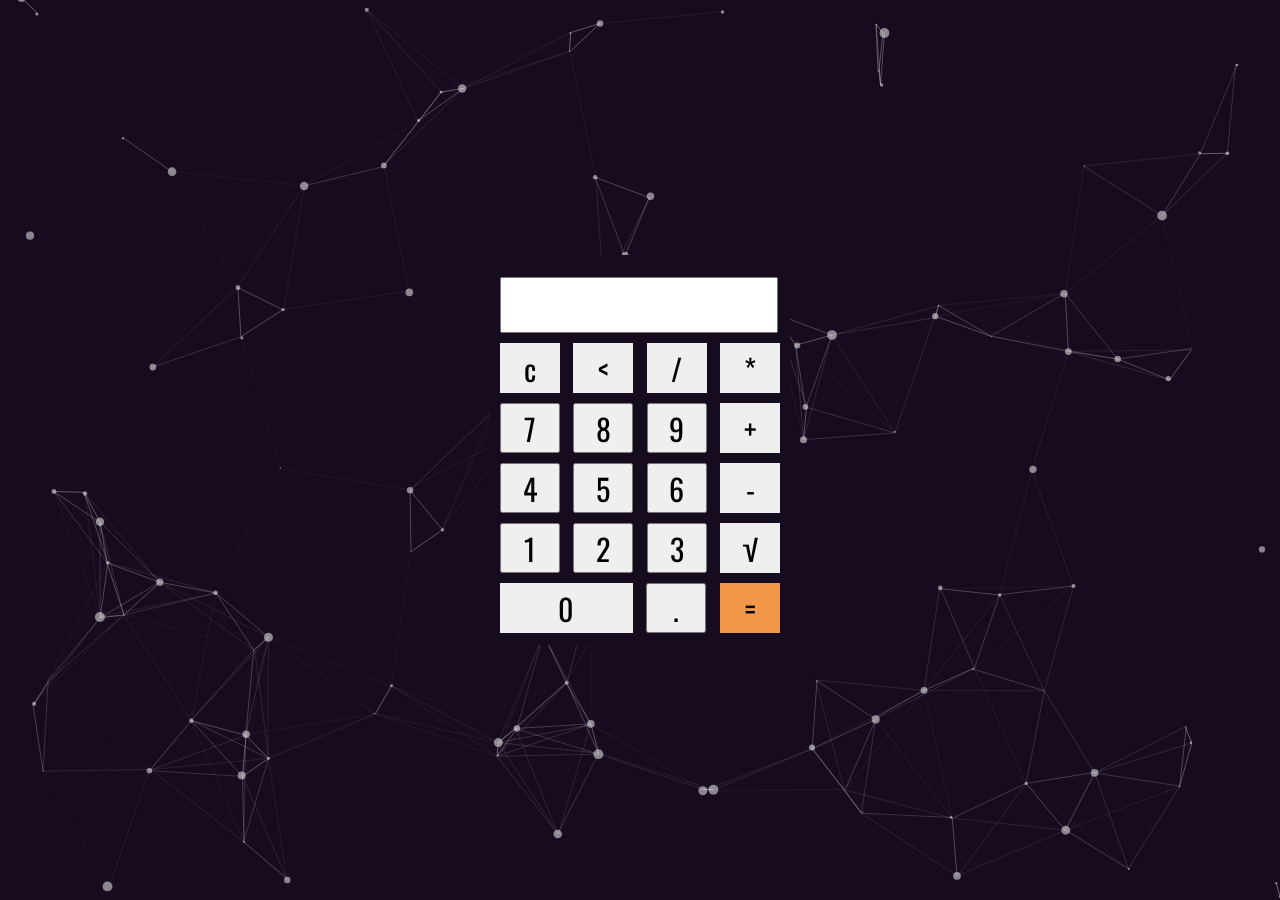
<file: index.html>
<!DOCTYPE html>
<html lang="pt-br">
<head>
  <meta charset="UTF-8">
  <meta http-equiv="X-UA-Compatible" content="IE=edge">
  <meta name="viewport" content="width=device-width, initial-scale=1.0">
  <title>Calculadora</title>
  <link rel="stylesheet" href="https://fonts.googleapis.com/css2?family=Oswald:wght@200&display=block">
  <link rel="stylesheet" href="style/main.css">
  <link rel="stylesheet" href="style/style.css">
</head>
<body>
  <div class="preloader">
    <div class="texto-load">
      <p>CALCULADORA</p>
      <div class="nome">por William R. Raymundo</div>
      <div class="spiner"></div>
    </div>
  </div>

  <div class="body">
    <div class="calculadora">
      <table>
        <tr>
          <td>
            <div class="history" id="history"></div>
          </td>
        </tr>
        <tr>
          <td>
            <form name="form">
              <input name="visor" id="verificar" class="visor" value="">
            </form>
          </td>
        </tr>
        <tr>
          <td>
            <input type="button" class="button_esp" id="resetar" value="c">
            <input type="button" class="button_esp" id="apagar" value="<">
            <input type="button" class="button_esp" id="divi" value="/">
            <input type="button" class="button_esp" id="multi" value="*">
          </td>
        </tr>
        <tr>
          <td>
            <input type="button" class="button" onclick="insert(7)" value="7">
            <input type="button" class="button" onclick="insert(8)" value="8">
            <input type="button" class="button" onclick="insert(9)" value="9">
            <input type="button" class="button_esp" id="soma" value="+">
          </td>
        </tr>
        <tr>
          <td>
            <input type="button" class="button" onclick="insert(4)" value="4">
            <input type="button" class="button" onclick="insert(5)" value="5">
            <input type="button" class="button" onclick="insert(6)" value="6">
            <input type="button" class="button_esp" id="subt" value="-">
          </td>
        </tr>
        <tr>
          <td>
            <input type="button" class="button" onclick="insert(1)" value="1">
            <input type="button" class="button" onclick="insert(2)" value="2">
            <input type="button" class="button" onclick="insert(3)" value="3">
            <input type="button" class="button_esp" id="raiz" value="√">
          </td>
        </tr>
        <tr>
          <td>
            <input type="button" class="button_zero" onclick="insert(0)" value="0">
            <input type="button" class="button" onclick="insert('.')" value=".">
            <input type="button" class="button_igual" id="result" value="=">
          </td>
        </tr>
      </table>
    </div>
  </div>

  <div id="particles-js"></div>

  <script src="https://code.jquery.com/jquery-3.5.1.min.js" integrity="sha256-9/aliU8dGd2tb6OSsuzixeV4y/faTqgFtohetphbbj0=" crossorigin="anonymous"></script>
  <script src="script/particles.min.js"></script>
  <script src="script/app.js"></script>
  <script src="script/js.js"></script>
  <script>
    $(window).on("load", function() {
      $(".preloader").delay(500).fadeOut("slow");
    });
  </script>
</body>
</html>
</file>
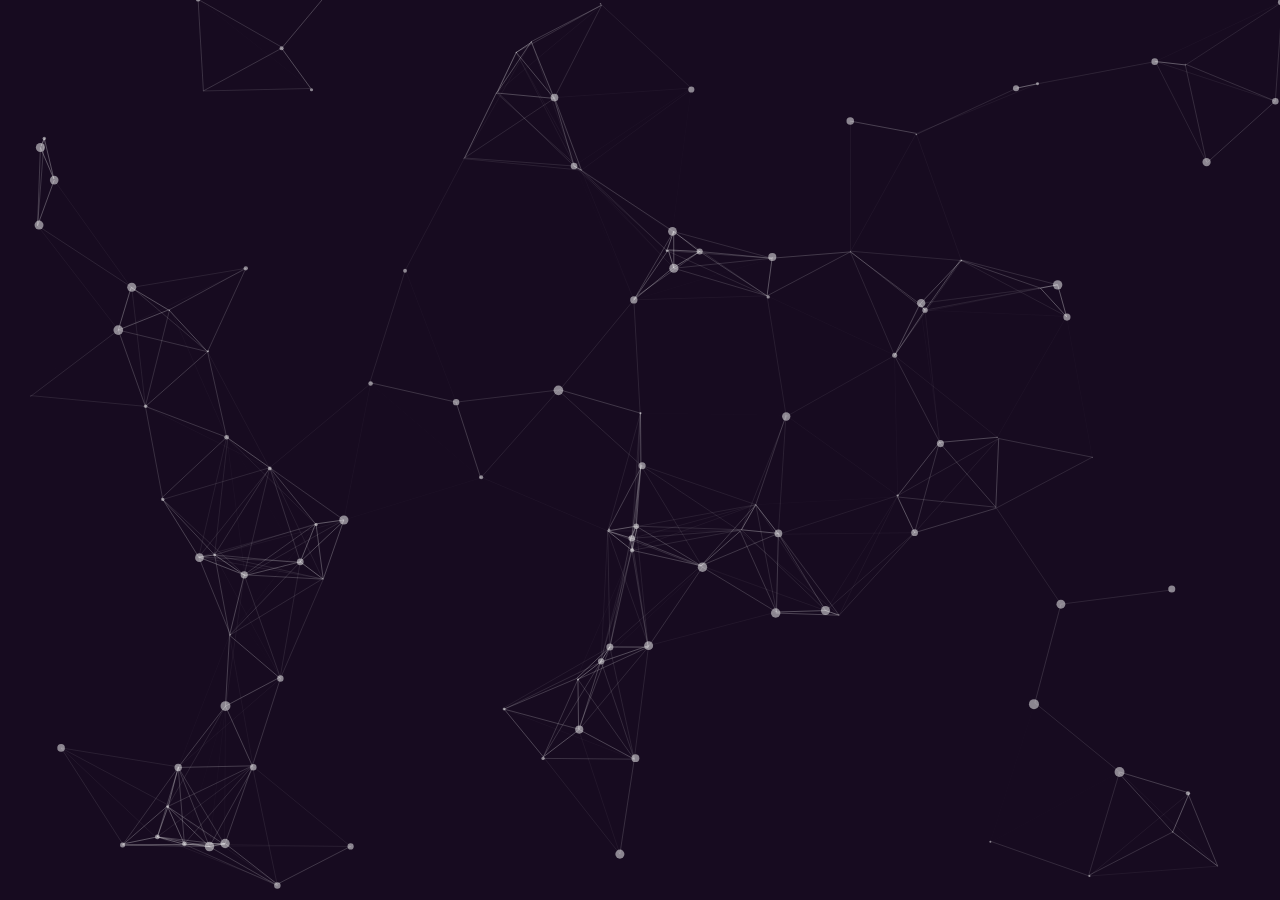
<file: particles.js-master/demo/index.html>
<!DOCTYPE html>
<html lang="en">
<head>
  <meta charset="utf-8">
  <title>particles.js</title>
  <meta name="description" content="particles.js is a lightweight JavaScript library for creating particles.">
  <meta name="author" content="Vincent Garreau" />
  <meta name="viewport" content="width=device-width, initial-scale=1.0, minimum-scale=1.0, maximum-scale=1.0, user-scalable=no">
  <link rel="stylesheet" media="screen" href="css/style.css">
</head>
<body>



<!-- particles.js container -->
<div id="particles-js"></div>

<!-- scripts -->
<script src="../particles.js"></script>
<script src="js/app.js"></script>



</body>
</html>
</file>
<file: style/main.css>
body { overflow-x: hidden; 
overflow-y: hidden}

.body{
    position: absolute;
    display: flex;
    align-items: center;
justify-content: center;
    height: 100%;
width: 100%;
}
.preloader{
    z-index: 999;
    position: absolute;
background-color: #170b20;
display: flex;
align-items: center;
justify-content: center;
height: 100%;
width: 100%;
color:#e4e4e4;
}


.texto-load{
    display: inline-block;
  
    text-align: center;
    font-family: 'Oswald', sans-serif;



}
.texto-load p{
    height: 90PX;
    font-size: 90px;

}
.nome{
    height: 30PX;
   padding: 20px;
    font-size: 20px;

}
.spiner{

    margin: 0 auto;
    height: 60px;
    width: 60px;
    border: 8px solid #e4e4e4;
    border-left-color: #8959ae;
    border-radius: 50%;
    animation: spin 0.9s linear infinite;
}

@keyframes spin{
    to {transform: rotate(360deg);}
}
 /*Calculadora*/

.body .calculadora{
    width: 300px;
    height: 390px;
    background-color:#170b20; 
  
    display: flex;
    align-items: center;
justify-content: center;

}
.button{
    font-family: 'Oswald', sans-serif;
    margin:5px;
    width: 60px;
    height: 50px;
    font-size: 30px;
}

.button:hover{
    background-color:#8959ae;
    border: none;

}
.button_igual{
     font-family: 'Oswald', sans-serif;
    margin:5px;
    width: 60px;
    height: 50px;
    font-size: 30px;
    background-color:#f29649;
    border: none;
}
.button_igual:hover{
    background-color:#f24955;
    border: none;
}

.button_esp{
     font-family: 'Oswald', sans-serif;
    margin:5px;
    width: 60px;
    height: 50px;
    font-size: 30px;
    border: none;
}
.button_esp:hover{
    background-color:#f24955;
    border: none;
}

.button_zero{
    font-family: 'Oswald', sans-serif;
    margin:5px;
    width: 133px;
    height: 50px;
    font-size: 30px;
    border: none;
}

.button_zero:hover{
    background-color:#8959ae;
    border: none;
}

.visor{
    font-family: 'Oswald', sans-serif;
    margin:5px;
    width: 270px;
    height: 50px;
    font-size: 30px;
}
.history{
    width: 270px;
    height: 10px;
    font-size: 10px;
    font-family: 'Oswald', sans-serif;
    color:#e4e4e4;
}
</file>
<file: style/style.css>
/* =============================================================================
   HTML5 CSS Reset Minified - Eric Meyer
   ========================================================================== */

html,body,div,span,object,iframe,h1,h2,h3,h4,h5,h6,p,blockquote,pre,abbr,address,cite,code,del,dfn,em,img,ins,kbd,q,samp,small,strong,sub,sup,var,b,i,dl,dt,dd,ol,ul,li,fieldset,form,label,legend,table,caption,tbody,tfoot,thead,tr,th,td,article,aside,canvas,details,figcaption,figure,footer,header,hgroup,menu,nav,section,summary,time,mark,audio,video{margin:0;padding:0;border:0;outline:0;font-size:100%;vertical-align:baseline;background:transparent}
body{line-height:1}
article,aside,details,figcaption,figure,footer,header,hgroup,menu,nav,section{display:block}
nav ul{list-style:none}
blockquote,q{quotes:none}
blockquote:before,blockquote:after,q:before,q:after{content:none}
a{margin:0;padding:0;font-size:100%;vertical-align:baseline;background:transparent;text-decoration:none}
mark{background-color:#ff9;color:#000;font-style:italic;font-weight:bold}
del{text-decoration:line-through}
abbr[title],dfn[title]{border-bottom:1px dotted;cursor:help}
table{border-collapse:collapse;border-spacing:0}
hr{display:block;height:1px;border:0;border-top:1px solid #ccc;margin:1em 0;padding:0}
input,select{vertical-align:middle}
li{list-style:none}


/* =============================================================================
   My CSS
   ========================================================================== */

/* ---- base ---- */

html,body{ 
	width:100%;
	height:100%;
	background:#111;
}

html{
  -webkit-tap-highlight-color: rgba(0, 0, 0, 0);
}

body{
  font:normal 75% Arial, Helvetica, sans-serif;
}

canvas{
  display:block;
  vertical-align:bottom;
}

#particles-js{
  width: 100%;
  height: 100%;
  background-color: #170b20;
  background-image: url('');
  background-size: cover;
  background-position: 50% 50%;
  background-repeat: no-repeat;
}
</file>
<file: particles.js-master/demo/css/style.css>
/* =============================================================================
   HTML5 CSS Reset Minified - Eric Meyer
   ========================================================================== */

html,body,div,span,object,iframe,h1,h2,h3,h4,h5,h6,p,blockquote,pre,abbr,address,cite,code,del,dfn,em,img,ins,kbd,q,samp,small,strong,sub,sup,var,b,i,dl,dt,dd,ol,ul,li,fieldset,form,label,legend,table,caption,tbody,tfoot,thead,tr,th,td,article,aside,canvas,details,figcaption,figure,footer,header,hgroup,menu,nav,section,summary,time,mark,audio,video{margin:0;padding:0;border:0;outline:0;font-size:100%;vertical-align:baseline;background:transparent}
body{line-height:1}
article,aside,details,figcaption,figure,footer,header,hgroup,menu,nav,section{display:block}
nav ul{list-style:none}
blockquote,q{quotes:none}
blockquote:before,blockquote:after,q:before,q:after{content:none}
a{margin:0;padding:0;font-size:100%;vertical-align:baseline;background:transparent;text-decoration:none}
mark{background-color:#ff9;color:#000;font-style:italic;font-weight:bold}
del{text-decoration:line-through}
abbr[title],dfn[title]{border-bottom:1px dotted;cursor:help}
table{border-collapse:collapse;border-spacing:0}
hr{display:block;height:1px;border:0;border-top:1px solid #ccc;margin:1em 0;padding:0}
input,select{vertical-align:middle}
li{list-style:none}


/* =============================================================================
   My CSS
   ========================================================================== */

/* ---- base ---- */

html,body{ 
	width:100%;
	height:100%;
	background:#111;
}

html{
  -webkit-tap-highlight-color: rgba(0, 0, 0, 0);
}

body{
  font:normal 75% Arial, Helvetica, sans-serif;
}

canvas{
  display:block;
  vertical-align:bottom;
}












#particles-js{
  width: 100%;
  height: 100%;
  background-color: #170b20;
  background-image: url('');
  background-size: cover;
  background-position: 50% 50%;
  background-repeat: no-repeat;
}
</file>
